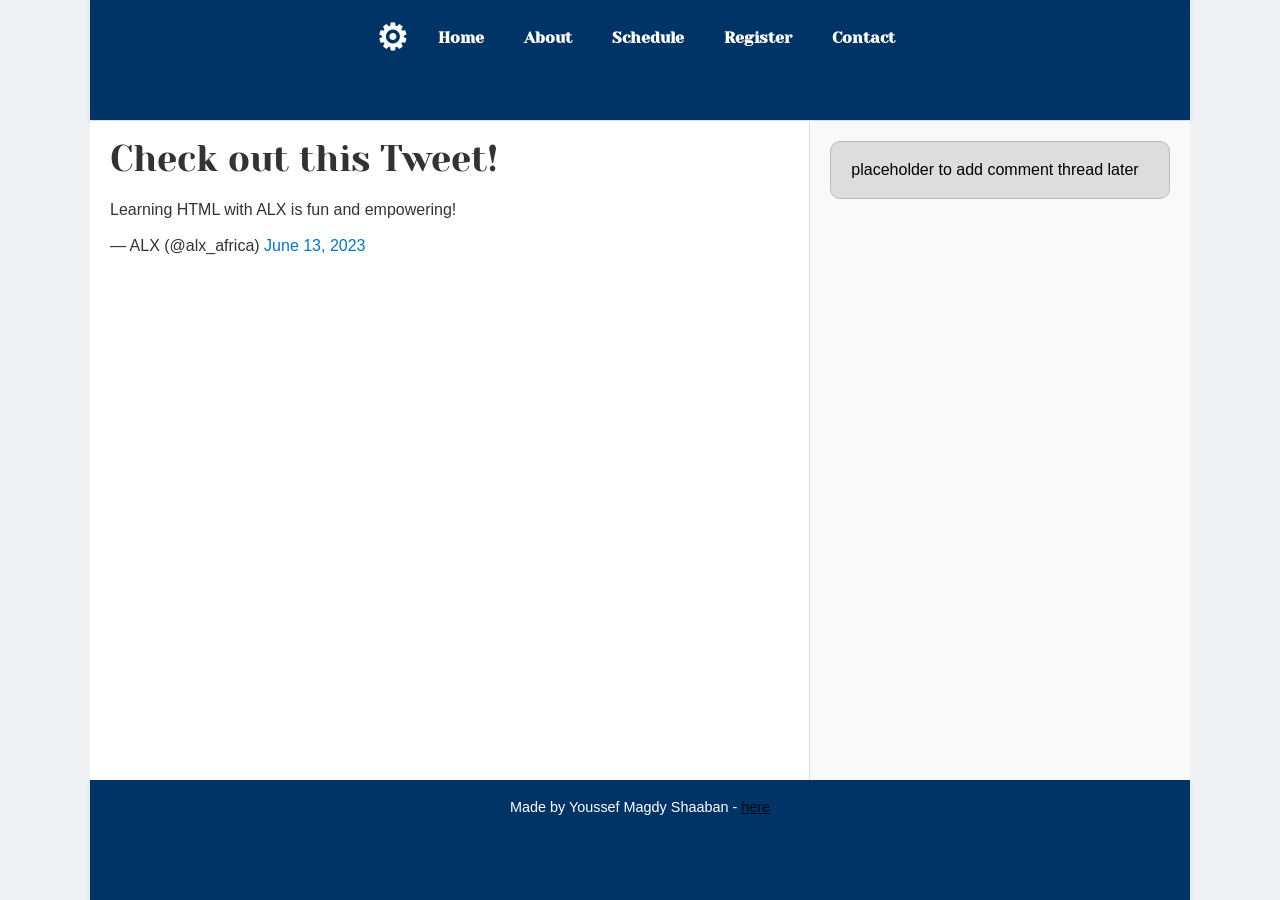
<file: css_basic/tweets.html>
<!DOCTYPE html>
<html lang="en">
<head>
  <meta charset="UTF-8" />
  <meta name="viewport" content="width=device-width, initial-scale=1.0"/>
  <title>My Tweets</title>
  <link href="base.css" rel="stylesheet">
<link href="styles.css" rel="stylesheet">
</head>
<body>

<header>
  <nav>
    <ul>
      <li class="logo">&#9881;</li> <!-- Unicode icon (gear symbol) -->
      <li><a href="index.html">Home</a></li>
      <li><a href="about.html">About</a></li>
      <li><a href="schedule.html">Schedule</a></li>
      <li><a href="register.html">Register</a></li>
      <li><a href="contact.html">Contact</a></li>
    </ul>
  </nav>
</header>


  <main>
    <article>
      <h1>Check out this Tweet!</h1>
      <blockquote class="twitter-tweet">
        <p lang="en" dir="ltr">Learning HTML with ALX is fun and empowering!</p>
        &mdash; ALX (@alx_africa) 
        <a href="https://twitter.com/alx_africa/status/1668612046547687424">June 13, 2023</a>
      </blockquote> 
      <script async src="https://platform.twitter.com/widgets.js" charset="utf-8"></script>
    </article>
    <aside>
      <p>placeholder to add comment thread later</p>
    </aside>
  </main>

  <footer>
    <p>Made by Youssef Magdy Shaaban - <a href="https://github.com/youssefmagdyjuo" target="_blank">here</a></p>
  </footer>

</body>
</html>
</file>
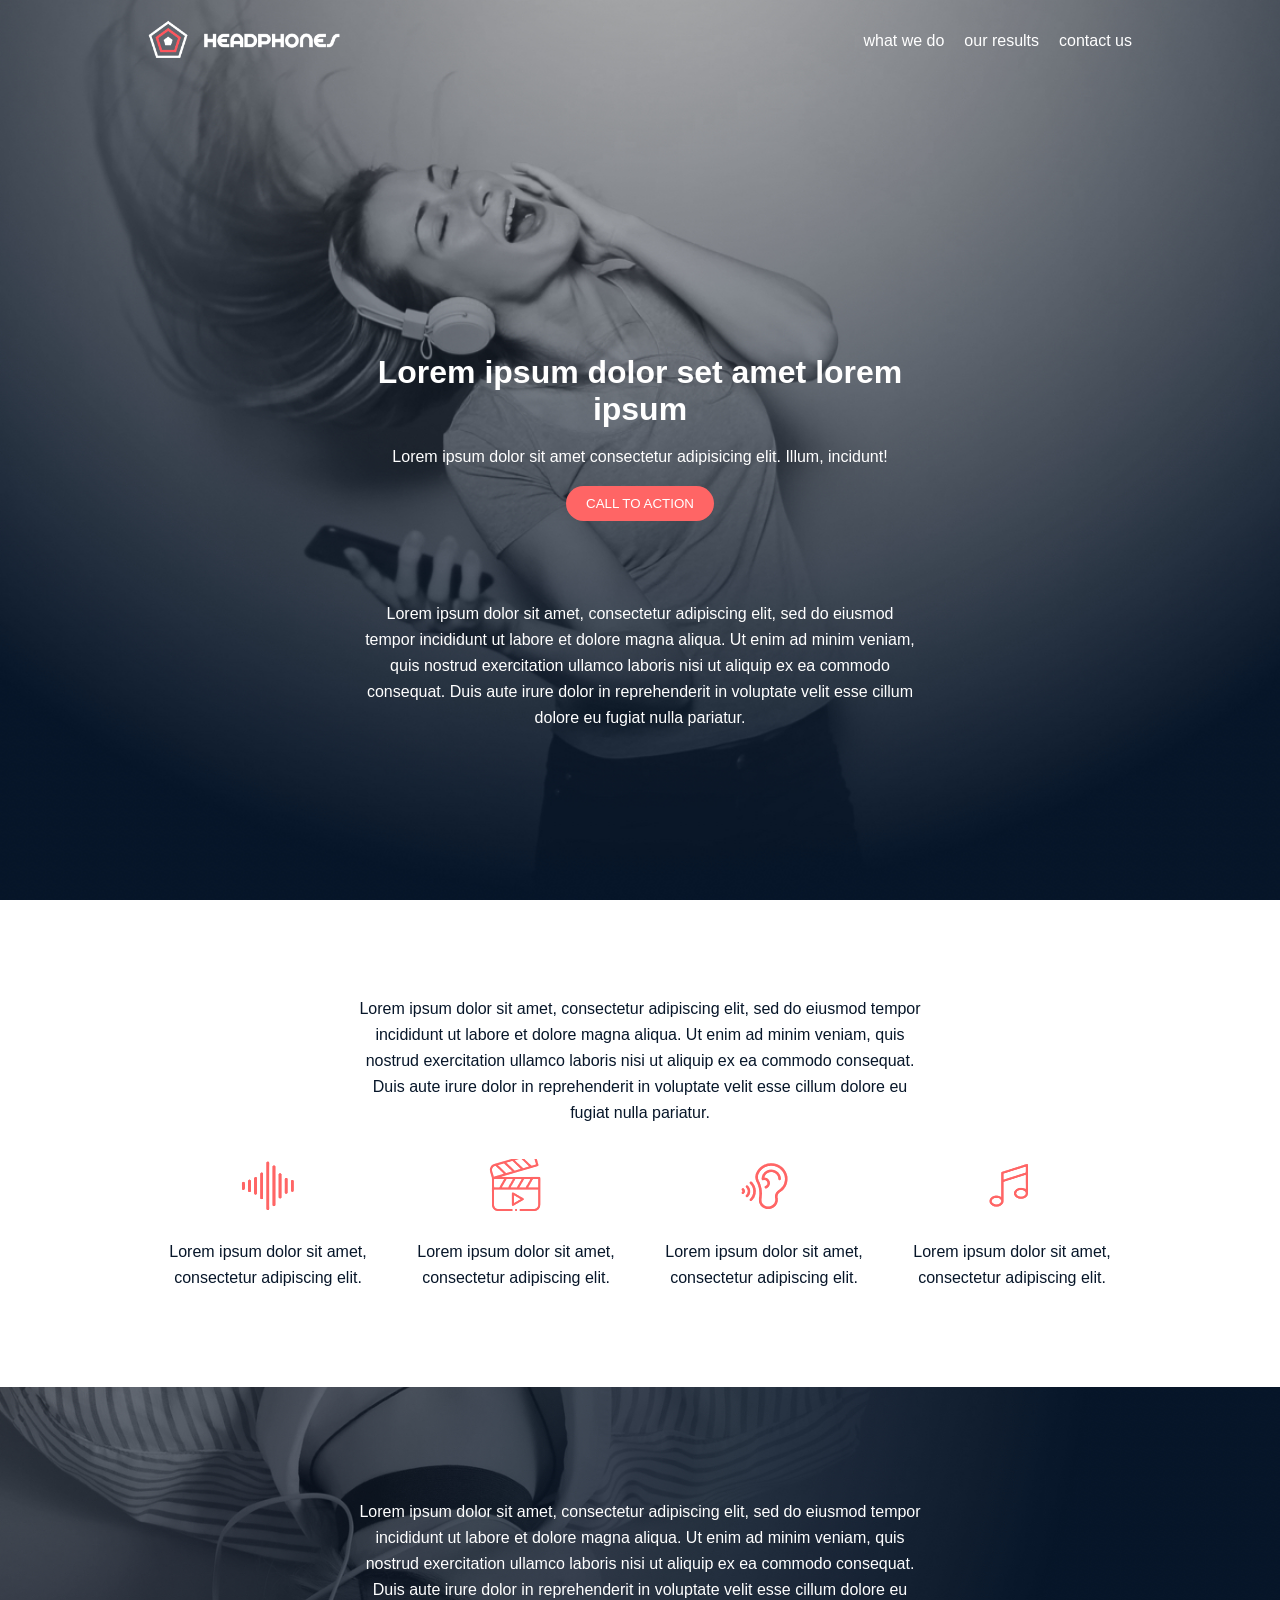
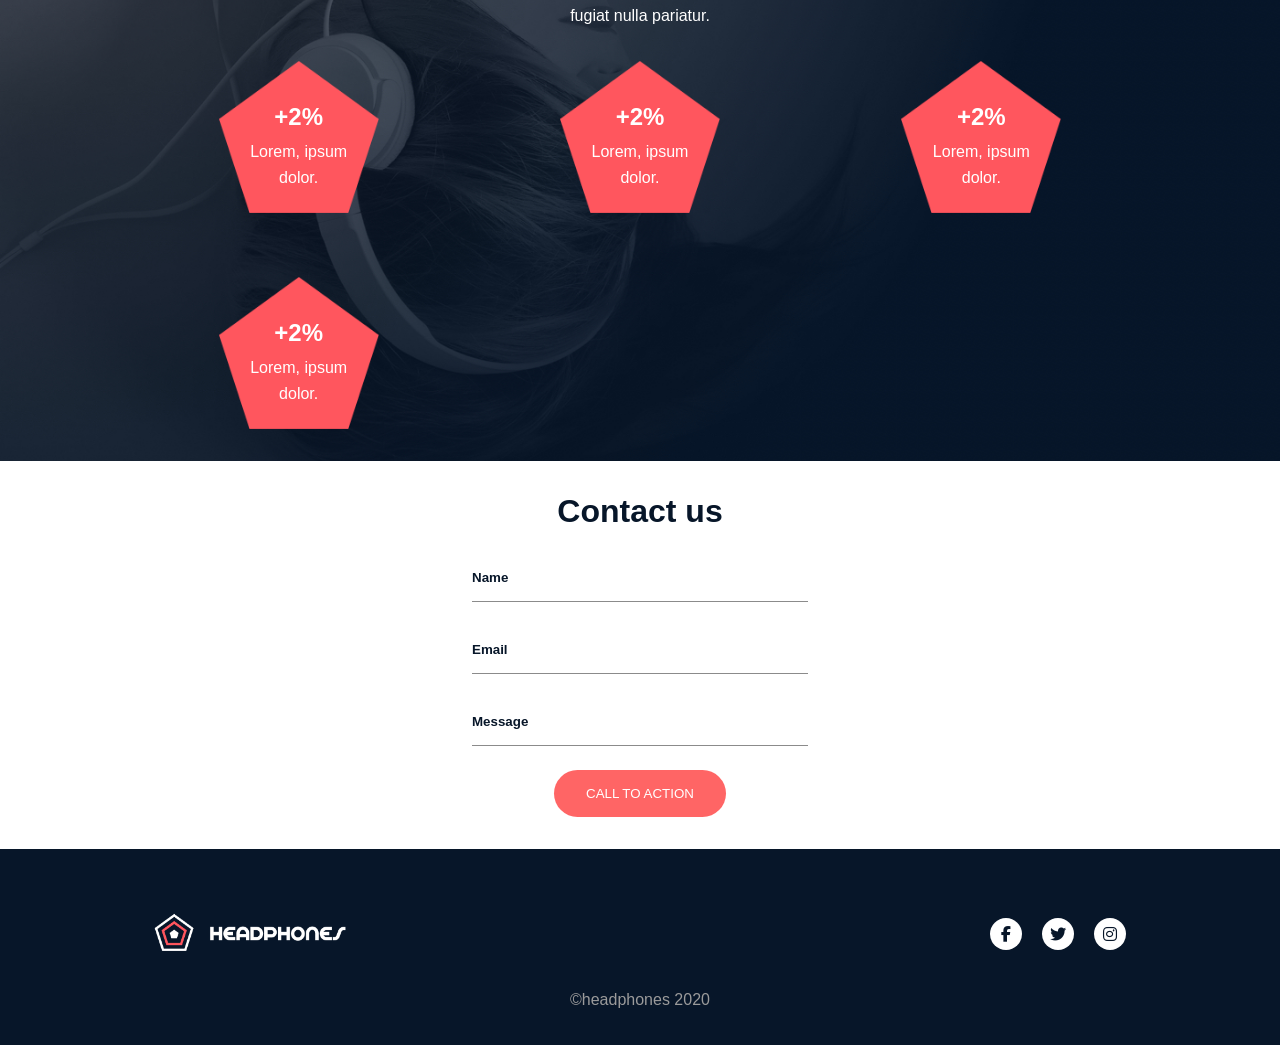
<file: headphones/0-index.html>
<!DOCTYPE html>
<html lang="en">
<head>
    <meta charset="UTF-8">
    <meta name="viewport" content="width=device-width, initial-scale=1.0">
    <title>Document</title>
    <link rel="stylesheet" href="0-styles.css">
    <link rel="stylesheet" href="https://cdnjs.cloudflare.com/ajax/libs/font-awesome/6.4.0/css/all.min.css">
</head>
<body>
    <header>
        <div class="container header_container">
            <nav>
                <div>
                    <img class="logo" src="./images/logo_headphones.png" alt="">
                </div>
                <div class="bar">
                    <i class="fa-solid fa-bars-staggered"></i>
                </div>
                <ul>
                    <a href="#"><li>what we do</li></a>
                    <a href="#"><li>our results</li></a>
                    <a href="#"><li>contact us</li></a>
                </ul>
            </nav>
            <div class="header_content">
                <div class="header_text_top">
                    <div>
                        <h1>Lorem ipsum dolor set amet lorem ipsum</h1>
                        <p>Lorem ipsum dolor sit amet consectetur adipisicing elit. Illum, incidunt!</p>
                    </div>
                    <button class="headerBtn">CALL TO ACTION</button>
                </div>
                <p class="header_text_buttom">Lorem ipsum dolor sit amet, consectetur adipiscing elit, sed do eiusmod tempor incididunt ut labore et dolore magna aliqua. Ut enim ad minim veniam, quis nostrud exercitation ullamco laboris nisi ut aliquip ex ea commodo consequat. Duis aute irure dolor in reprehenderit in voluptate velit esse cillum dolore eu fugiat nulla pariatur.</p>
            </div>
        </div>
    </header>
    <section class="secondSection">
        <div class="container secondSection_container">
            <p>Lorem ipsum dolor sit amet, consectetur adipiscing elit, sed do eiusmod tempor incididunt ut labore et dolore magna aliqua. Ut enim ad minim veniam, quis nostrud exercitation ullamco laboris nisi ut aliquip ex ea commodo consequat. Duis aute irure dolor in reprehenderit in voluptate velit esse cillum dolore eu fugiat nulla pariatur.</p>
                <ul>
                    <li>
                        <div>
                            <img src="./images/sound.png" alt="">
                        </div>
                        <p>Lorem ipsum dolor sit amet, consectetur adipiscing elit.</p>
                    </li>
                    <li>
                        <div>
                            <img src="./images/action.png" alt="">
                        </div>
                        <p>Lorem ipsum dolor sit amet, consectetur adipiscing elit.</p>
                    </li>
                    <li>
                        <div>
                            <img src="./images/aeir.png" alt="">
                        </div>
                        <p>Lorem ipsum dolor sit amet, consectetur adipiscing elit.</p>
                    </li>
                    <li>
                        <div>
                            <img src="./images/meusic.png" alt="">
                        </div>
                        <p>Lorem ipsum dolor sit amet, consectetur adipiscing elit.</p>
                    </li>
                </ul>
        </div>
    </section>
    <section class="thirdSection">
        <div class="container thirdSection_container">
            <p>Lorem ipsum dolor sit amet, consectetur adipiscing elit, sed do eiusmod tempor incididunt ut labore et dolore magna aliqua. Ut enim ad minim veniam, quis nostrud exercitation ullamco laboris nisi ut aliquip ex ea commodo consequat. Duis aute irure dolor in reprehenderit in voluptate velit esse cillum dolore eu fugiat nulla pariatur.</p>
            <ul>
                <li>
                    <img src="./images/pentagone.png" alt="">
                    <div>
                        <h1>+2%</h1>
                    <p>Lorem, ipsum dolor.</p>
                    </div>
                </li>
                <li>
                    <img src="./images/pentagone.png" alt="">
                    <div>
                        <h1>+2%</h1>
                    <p>Lorem, ipsum dolor.</p>
                    </div>
                </li>
                <li>
                    <img src="./images/pentagone.png" alt="">
                    <div>
                        <h1>+2%</h1>
                    <p>Lorem, ipsum dolor.</p>
                    </div>
                </li>
                <li>
                    <img src="./images/pentagone.png" alt="">
                    <div>
                        <h1>+2%</h1>
                    <p>Lorem, ipsum dolor.</p>
                    </div>
                </li>
            </ul>
        </div>
    </section>
    <form action="" class="container">
        <h1>Contact us</h1>
        <input type="text" placeholder="Name">
        <input type="email" placeholder="Email">
        <input type="text" placeholder="Message">
        <button>CALL TO ACTION</button>
    </form>
    <footer>
        <div class="container">
            <div class="footerText">
                <div><img class="logo" src="./images/logo_headphones.png" alt=""></div>
                <ul>
                    <li><i class="fa-brands fa-facebook-f"></i></li>
                    <li><i class="fa-brands fa-twitter"></i></li>
                    <li><i class="fa-brands fa-instagram"></i></li>
                </ul>
            </div>
            <p>©headphones 2020</p>
        </div>
    </footer>
</body>
</html>
</file>
<file: css_basic/base.css>
/* Importing webfonts */
/* (If you're learning CSS, you should disregard that) */

@import url(https://fonts.googleapis.com/css?family=Yeseva+One);
@import url(https://fonts.googleapis.com/css?family=Josefin+Sans:400,700,700italic,400italic);


/* CSS reset rules */

html, body {
	height: 100%;
	min-height: 100%;
}
html, body, div, span, applet, object, iframe,
h1, h2, h3, h4, h5, h6, p, blockquote, pre,
a, abbr, acronym, address, big, cite, code,
del, dfn, img, ins, kbd, q, s, samp,
small, strike, sub, sup, tt, var,
b, u, i, center,
dl, dt, dd,
fieldset, form, label, legend,
table, caption, tbody, tfoot, thead, tr, th, td,
article, aside, canvas, details, embed, 
figure, figcaption, footer, header, hgroup, 
menu, nav, output, ruby, section, summary,
time, mark, audio, video {
	margin: 0;
	padding: 0;
	border: 0;
	font-size: 100%;
	font: inherit;
	vertical-align: baseline;
}
/* HTML5 display-role reset for older browsers */
article, aside, details, figcaption, figure, 
footer, header, hgroup, menu, nav, section {
	display: block;
}
body {
	line-height: 1;
}
blockquote, q {
	quotes: none;
}
blockquote:before, blockquote:after,
q:before, q:after {
	content: '';
	content: none;
}
table {
	border-collapse: collapse;
	border-spacing: 0;
}


/* Fonts and colors */

body {
	font-family: 'Josefin Sans', serif;
	color: rgba(0, 0, 0, 0.8);
}
h1, h2, h3, h4, h5, h6, header {
	font-family: 'Yeseva One', sans-serif;
}
article {
}
header {
	border-bottom: 1px solid rgb(221,221,221);
	transition: border-bottom-color 1s ease;
}
header a {
	color: rgba(0, 0, 0, 0.8);
}
aside {
	background: #FAFAFA;
}
aside p {
	border: 1px solid #bbb;
	background: #ddd;
	color: black;
}
footer a {
	color: rgba(0, 0, 0, 0.8);
}
a {
	color: #F80002;
}


/* Positioning and margins */

@media (min-width: 1100px) {
	body {
		width: 1100px;
		margin: 0 auto;
	}
}

article {
	padding: 50px 15px;
}
article > *:first-child {
	margin-top: 0;
}
aside {
	padding: 50px 15px;
}
header .right {
	float: right;
	margin: 0 10px 15px;
}


/* Header */
header {
	padding: 20px 0;
	height: 80px;
}
header ul {
	list-style: none;
	margin: 0;
	padding: 0;
}
header li {
	display: inline;
	vertical-align:middle;
}
header li:first-child {
	margin: 0;
}
header li a {
	margin: 0 10px;
}
header li.logo {
	font-size: 36px;
}
header a {
	text-decoration: none;
}


/* Aside */

aside p {
	border-radius: 10px;
	padding: 20px 20px;
}


/* Footer */

footer {
	padding: 5px 15px;
	height: 80px;
}


/* Text styles and margins */

p {
	margin-bottom: 15px;
}
h1 {
	font-size: 36px;
	margin: 40px 0 20px;
}
h2 {
	font-size: 32px;
	margin: 30px 0 15px;
}
h3 {
	font-size: 28px;
	margin: 25px 0 10px;
}
h4 {
	font-size: 20px;
	font-weight: bold;
	margin: 20px 0 10px;
}
h5 {
	font-size: 18px;
	font-weight: bold;
	margin: 15px 0 10px;
}
h6 {
	font-weight: bold;
	margin: 5px 0;
}

@media (max-width: 800px) {
  body.works_on_smartphone {
  	display: block;
  }
  body.works_on_smartphone main {
  	display: block;
  }
  header .right {
  	float: none;
  }
}
</file>
<file: css_basic/styles.css>
/* General Styles */
body {
  display: flex;
  flex-direction: column;
  min-height: 100vh;
  font-family: 'Segoe UI', Tahoma, Geneva, Verdana, sans-serif;
  background-color: #eef2f5;
  color: #333;
}

/* Flex Layout */
main {
  display: flex;
  flex-direction: row;
  flex: auto;
}

/* Main Content Styling */
article {
  flex: 2;
  overflow-y: auto;
  padding: 20px;
  background-color: #ffffff;
  border-right: 1px solid #ddd;
}

aside {
  flex: 1;
  overflow-y: auto;
  padding: 20px;
  background-color: #f9f9f9;
}

/* Header and Footer */
header, footer {
  background-color: #003366;
  color: white;
  padding: 20px;
  text-align: center;
  box-shadow: 0 2px 4px rgba(0,0,0,0.1);
}

/* Logo styling */
.logo {
  font-size: 2em;
  margin-right: 15px;
  font-weight: bold;
  display: inline-block;
  vertical-align: middle;
}

/* Navigation styling */
nav ul {
  list-style: none;
  padding: 0;
  margin: 0;
  display: flex;
  align-items: center;
  justify-content: center;
  gap: 20px;
}

nav a {
  color: white;
  text-decoration: none;
  font-weight: bold;
}

nav a:hover {
  text-decoration: underline;
}

/* Footer */
footer {
  font-size: 0.9em;
  background-color: #003366;
  color: white;
}

/* Article Enhancements */
article h2 {
  color: #003366;
  border-bottom: 2px solid #ccc;
  padding-bottom: 5px;
}

article p {
  line-height: 1.6;
  margin: 15px 0;
}

article a {
  color: #0077cc;
  text-decoration: none;
}

article a:hover {
  text-decoration: underline;
}
</file>
<file: headphones/0-styles.css>
*{
    margin: 0;
    padding: 0;
    box-sizing: border-box;
    list-style: none;
    text-decoration: none;
    border: none;
}
body{
    background-color: #fff;
    font-family: Arial, sans-serif;
    color: var(--text-color);
}
.container{
    width: 80%;
    margin: 0 auto;
}
:root{
    --primary-color: #FF6565;
    --secondary-color: #071629;
    --text-color: #fff;
}
a{
        color: var(--text-color);
}
p{
    line-height: 26px;
    text-align: center;
}
h1{
    
}
.logo{
        width: 12rem;
}
div>img{
    height: auto;
    object-fit: cover;

}
header{
    background-image: url('./images/headphones_hero_1.jpg');
    background-size: cover;
    background-position: center;
    min-height: 100vh;
    
}

.header_container{
    display: grid;
    grid-template-columns: 1fr;
    gap: 15rem;

}
.bar{
    display: none;
    color: var(--text-color);
    font-size: 1.5rem;
    cursor: pointer;
}
nav{
    display: flex;
    justify-content: space-between;
    align-items: center;
    padding: 20px;
}
nav ul {
    display: flex;
    gap: 20px;
    color: var(--text-color);
}
.header_content{
    display: grid;
    grid-template-columns: 1fr;
    gap: 5rem;
    text-align: center;
    margin: 0 auto;
    width: 60%;
    padding: 2rem;
}
.header_content .header_text_top{
    display: flex;
    justify-content: center;
    align-items: center;
    flex-direction: column;
    gap: 1rem;
}
.header_content .header_text_top>div{
    display: flex;
    flex-direction: column;
    align-items: center;
    gap: 1rem;
}
.headerBtn{
    background-color: var(--primary-color);
    color: var(--text-color);
    padding: 10px 20px;
    border-radius: 1.2rem;
    cursor: pointer;
}
/* ==================================== SECOND SECTION =================================== */
.secondSection_container{
    display: grid;
    grid-template-columns:1fr;
    gap: 2rem;
    color: var(--secondary-color);
    /* height: 20rem; */
    padding: 2rem;
    margin: 4rem auto;
}
.secondSection_container>p{
    width : 60%;
    place-self: center;
}
.secondSection_container>ul{
    display: grid;
    grid-template-columns: repeat(auto-fit, minmax(200px, 1fr));
    gap: 2rem;
    justify-content: center;
    align-items: center;
}
.secondSection_container>ul>li{
    display: flex;
    flex-direction: column;
    align-items: center;
    gap: 1.5rem;
}
.secondSection_container div>img{
    /* width: 5rem; */
}
/* ==================================== THIRD SECTION =================================== */
.thirdSection{
    background-image: url('./images/headphones_hero_2.jpg');
    background-size: cover;
    background-position: center;
    min-height: 650px;
    display: flex;
    justify-content: center;
    align-items: center;
}
.thirdSection_container{
    display: grid;
    grid-template-columns: 1fr;
    gap: 2rem;
    text-align: center;
    color: var(--text-color);
        padding: 2rem;
    margin-top: 5rem ;
}
.thirdSection_container>p{
    width: 60%;
    place-self: center;
}
.thirdSection_container ul{
    display: grid;
    grid-template-columns: repeat(auto-fit, minmax(200px, 1fr));
    gap: 4rem;
    justify-content: center;
    align-items: center;
    
}
.thirdSection_container ul li{
    position: relative;
    display: flex;
    flex-direction: column;
    align-items: center;
}
.thirdSection_container ul li div{
    display: flex;
    flex-direction: column;
    align-items: center;
    gap: 0.5rem;
    z-index: 1;
    position: absolute;
    place-self: center;
    top: 50%;
    left: 50%;
    transform: translate(-50%, -50%);
    margin-top: 10px;
}
.thirdSection_container ul li  img{
    width: 10rem;
}
/* ==================================== FORM SECTION =================================== */
form{
    display: flex;
    flex-direction: column;
    align-items: center;
    gap: 1.5rem;
    padding: 2rem;
    margin: 2rem auto;
    width: 60%;
    color: var(--secondary-color);
}
form input{
    padding: 1rem 0;
    border-bottom: solid 1px #8b8b8b;
    width: 35%;
}
form input:focus{
    outline: none;
    border-bottom: solid 1px var(--primary-color);
}
form input::placeholder{
    color: var(--secondary-color);
    font-weight: bold;
} form button{
    background-color: var(--primary-color);
    color: var(--text-color);
    padding: 1rem 2rem;
    border-radius: 2rem;
    cursor: pointer;
    border: none;
}
/* ==================================== FOOTER SECTION =================================== */
footer{
    background-color: var(--secondary-color);
    color: var(--text-color);
    padding: 2rem;
    text-align: center;
}
.footerText{
    display: flex;
    justify-content: space-between;
    align-items: center;
    margin: 2rem auto;
}
.footerText~p{
    color: #9b9b9b;
}
.footerText ul{
    display: flex;
    gap: 20px;
}
.footerText ul li {
    width: 2rem;
    height: 2rem;
    color: var(--secondary-color);
    background-color: var(--text-color);
    padding: 0.5rem;
    border-radius: 50%;
}
/* ========================= MEDIA QUERIES [TABLIT] ========================= */
@media (max-width: 768px) {

    .header_container{
        width: 90%;
    }
    .header_content{
        width: 90%;
        padding: 0;
    }
        .header_text_top p ,.secondSection_container>p{
        width: 70%;
    }
    form input{
    width: 70%;
}
}
/* ========================= MEDIA QUERIES [MOBILE] ========================= */
@media (max-width: 600px) {
    .container{
        width: 100%;
    }
    .header_content{
        width: 100%;
        padding: 1rem;
        gap: 3rem;
    }
    .header_content .header_text_top{
        gap: 1rem;
    }
    .bar{
        display: block;
    }

    nav ul {
        display: none;
    }
    .secondSection_container>p ,.thirdSection_container>p{
        width: 100%;
    }
    .thirdSection_container ul li div p{
        font-size: 0.8rem;
    }

}
</file>
